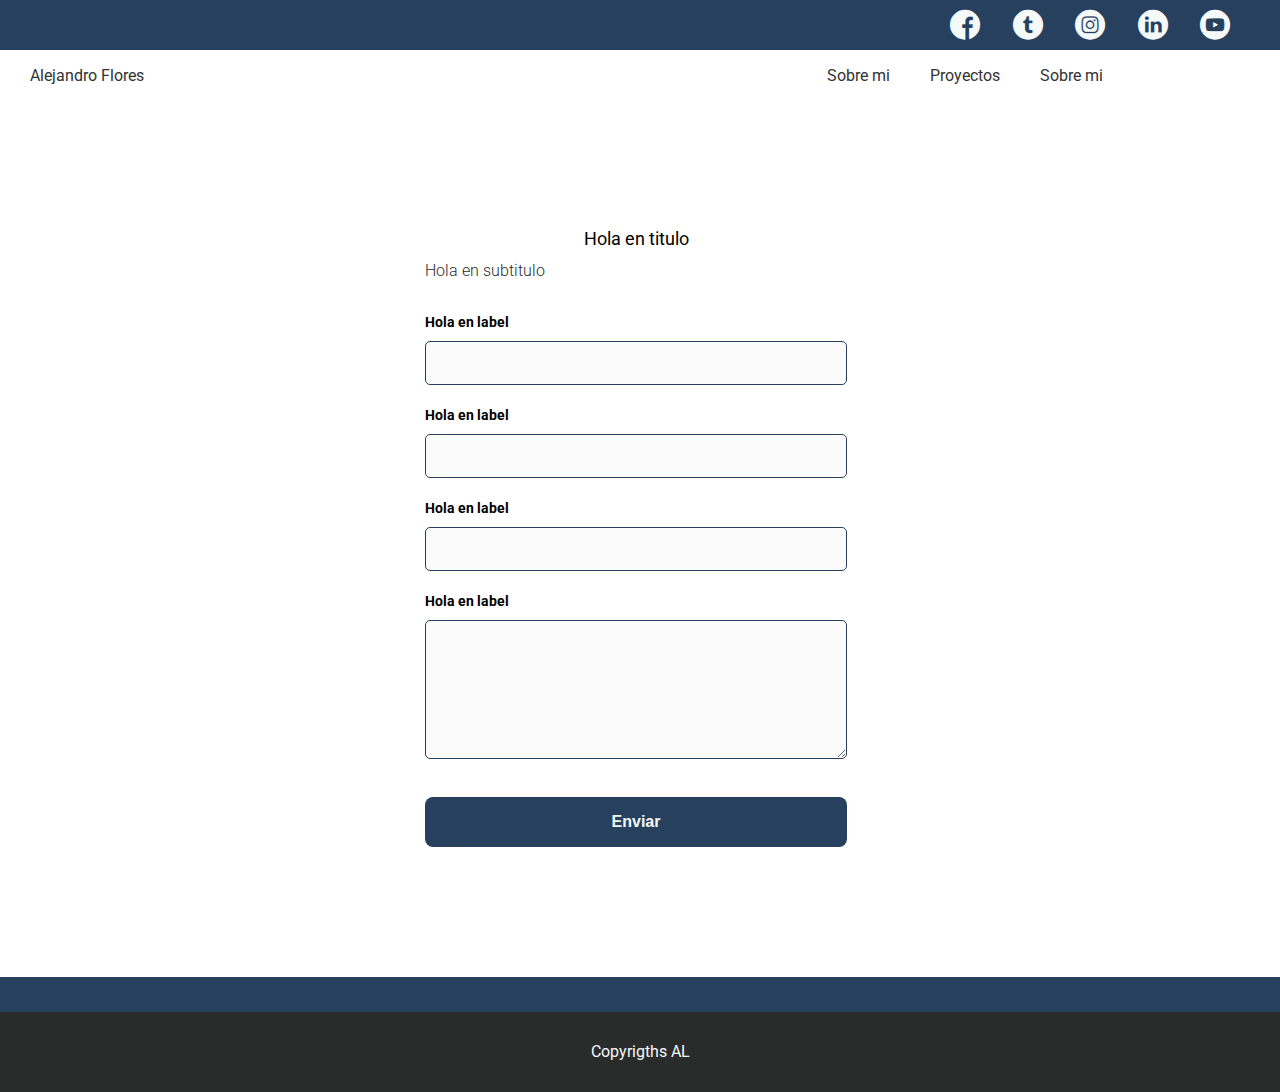
<file: Contacto/index.html>
<!DOCTYPE html>
<html lang="en">
<head>
    <meta charset="UTF-8">
    <meta http-equiv="X-UA-Compatible" content="IE=edge">
    <meta name="viewport" content="width=device-width, initial-scale=1.0">
    <title>Alejandro Flores</title>
    <link rel="stylesheet" href="css/main.css">
    <link rel="stylesheet" href="css/media-queries.css">
    <link rel="stylesheet" href="css/font/flaticon.css">
</head>
<body class="home-body">
    <header>
        <section class="header-icons-container">
            <div class="icons">
                <a href=""><span class="flaticon-001-facebook"></span></a>
                <a href=""><span class="flaticon-002-twitter"></span></a>
                <a href=""><span class="flaticon-011-instagram"></span></a>
                <a href=""><span class="flaticon-010-linkedin"></span></a>
                <a href=""><span class="flaticon-008-youtube"></span></a>
            </div>
        </section>
        <nav>
            <section class="nav-logo-container">
                <a href="/">Alejandro Flores</a>
            </section>
            <section class="profile-link">
                <ul>
                    <li><a href="perfil.html">Sobre mi</a></li>
                    <li><a href="perfil.html">Proyectos</a></li>
                    <li><a href="perfil.html">Sobre mi</a></li>
                </ul>
            </section>
        </nav>
    </header>
    <main class="contact-form">
        <sectionn class="form-container">
            <p class="title">Hola en titulo</p>
            <p class="subtitle">Hola en subtitulo</p>
            <form class="form">
                <div>
                    <label class="label">Hola en label</label>
                    <input class="input"/>
                </div>
                <div>
                    <label class="label">Hola en label</label>
                    <input class="input"/>
                </div>
                <div>
                    <label class="label">Hola en label</label>
                    <input class="input"/>
                </div>
                <div>
                    <label class="label">Hola en label</label>
                    <textarea class="input input-message"></textarea>
                </div>

                <button class="primary-button send-button">Enviar</button>
            </form>

        </sectionn>
    </main>
    <footer>
        <p>Copyrigths AL</p>
    </footer>
</body>
</html>
</file>
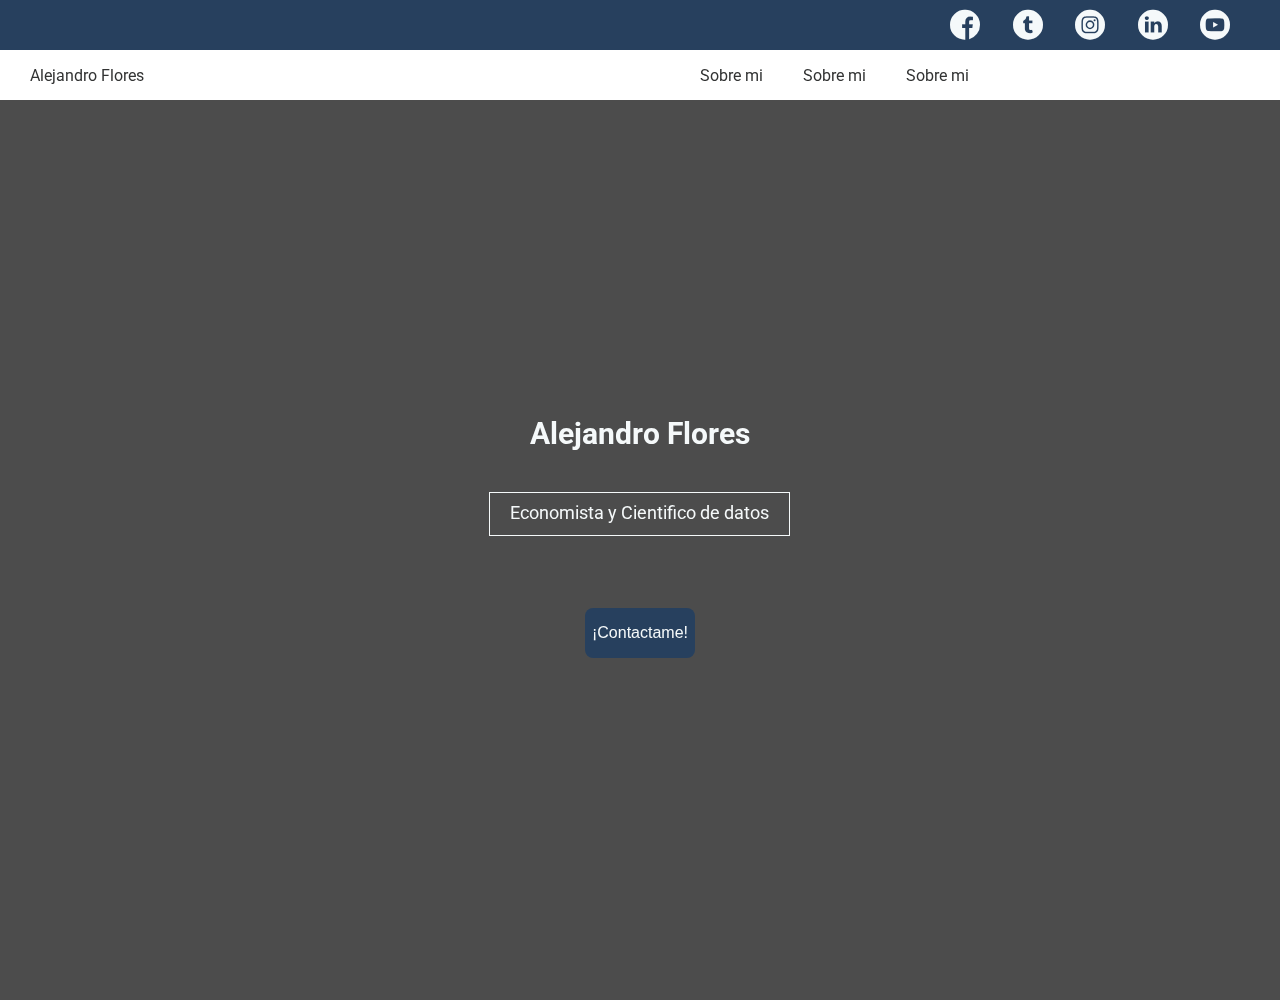
<file: docs/index.html>
<!DOCTYPE html>
<html lang="en">
<head>
    <meta charset="UTF-8">
    <meta http-equiv="X-UA-Compatible" content="IE=edge">
    <meta name="viewport" content="width=device-width, initial-scale=1.0">
    <title>Alejandro Flores</title>
    <link rel="stylesheet" href="css/main.css" >
    <link rel="stylesheet" href="css/font/flaticon.css">
</head>
<body>
    <header>
        <section class="header-icons-container">
            <div class="icons">
                <a href=""><span class="flaticon-001-facebook"></span></a>
                <a href=""><span class="flaticon-002-twitter"></span></a>
                <a href=""><span class="flaticon-011-instagram"></span></a>
                <a href=""><span class="flaticon-010-linkedin"></span></a>
                <a href=""><span class="flaticon-008-youtube"></span></a>
            </div>
        </section>
        <nav>
            <section class="nav-logo-container">
                <a href="/">Alejandro Flores</a>
            </section>
            <section class="profile-link">
                <ul>
                    <li><a href="perfil.html">Sobre mi</a></li>
                    <li><a href="perfil.html">Sobre mi</a></li>
                    <li><a href="perfil.html">Sobre mi</a></li>
                </ul>
            </section>
        </nav>
    </header>
    <main class="home-main">
        <section>
            <h1>Alejandro Flores</h1>
            <p>Economista y Cientifico de datos</p>
            <button class="home-main-button">
                <a href="blogs.html">¡Contactame!</a>
            </button>
        </section>
    </main>
</body>
</html>
</file>
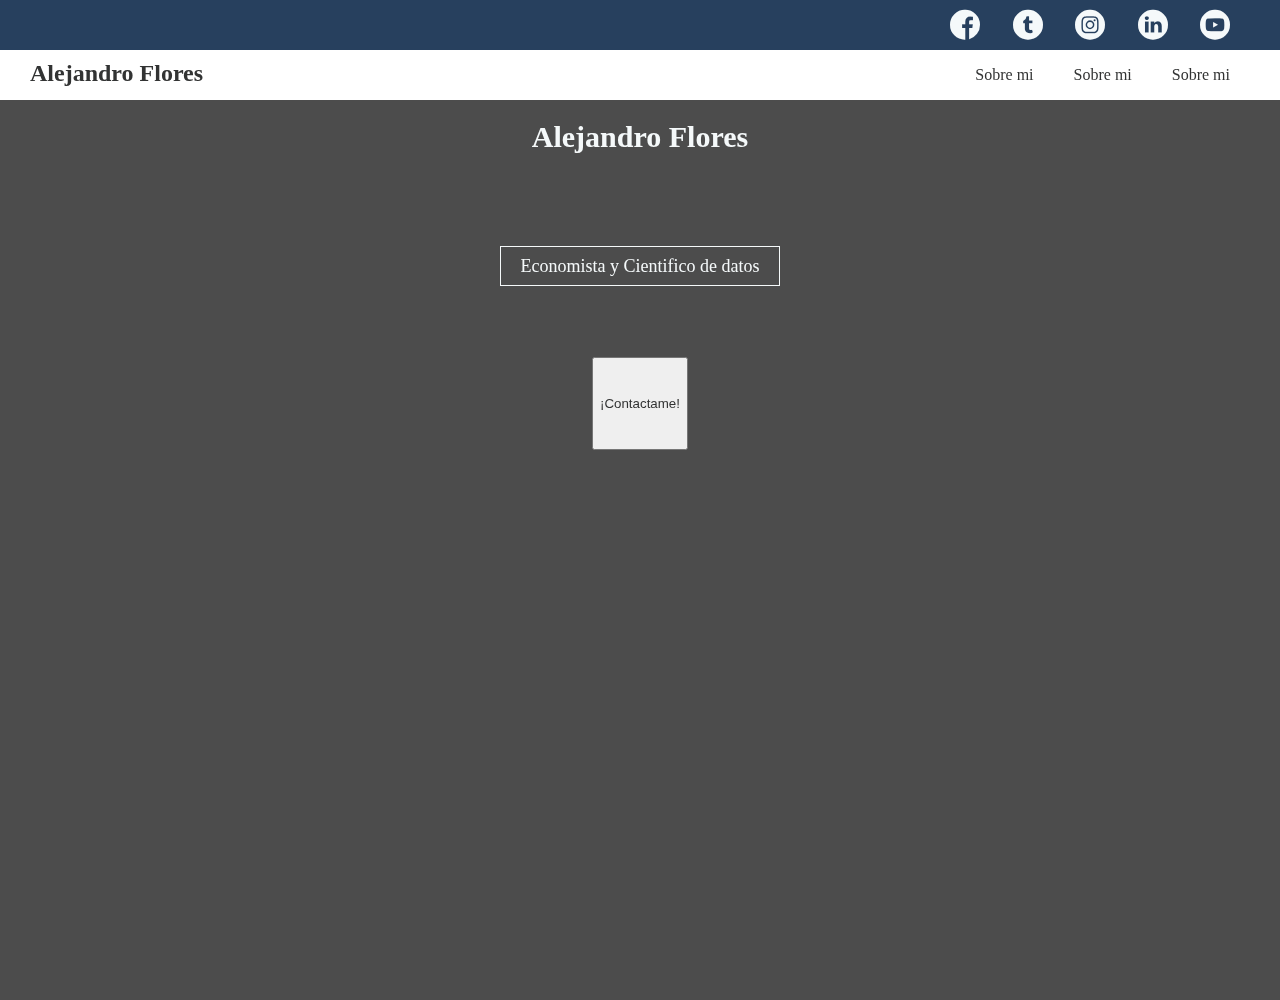
<file: maqueta/index.html>
<!DOCTYPE html>
<html lang="en">
<head>
    <meta charset="UTF-8">
    <meta http-equiv="X-UA-Compatible" content="IE=edge">
    <meta name="viewport" content="width=device-width, initial-scale=1.0">
    <title>Alejandro Flores</title>
    <link rel="stylesheet" href="css/main.css" >
    <link rel="stylesheet" href="css/font/flaticon.css">
</head>
<body>
    <header>
        <section class="header-icons-container">
            <div class="icons">
                <a href=""><span class="flaticon-001-facebook"></span></a>
                <a href=""><span class="flaticon-002-twitter"></span></a>
                <a href=""><span class="flaticon-011-instagram"></span></a>
                <a href=""><span class="flaticon-010-linkedin"></span></a>
                <a href=""><span class="flaticon-008-youtube"></span></a>
            </div>
        </section>
        <nav>
            <section class="nav-logo-container">
                <a href="/">Alejandro Flores</a>
            </section>
            <section class="profile-link">
                <ul>
                   <li><a href="perfil.html">Sobre mi</a></li> 
                   <li><a href="perfil.html">Sobre mi</a></li>
                   <li><a href="perfil.html">Sobre mi</a></li>
                </ul>
            </section>
        </nav>
    </header>
    <main class="home-main">
        <section>
            <h1>Alejandro Flores</h1>
            <p>Economista y Cientifico de datos</p>
            <button class="home-main-button">
                <a href="blogs.html">¡Contactame!</a>
            </button>
        </section>
    </main>
</body>
</html>
</file>
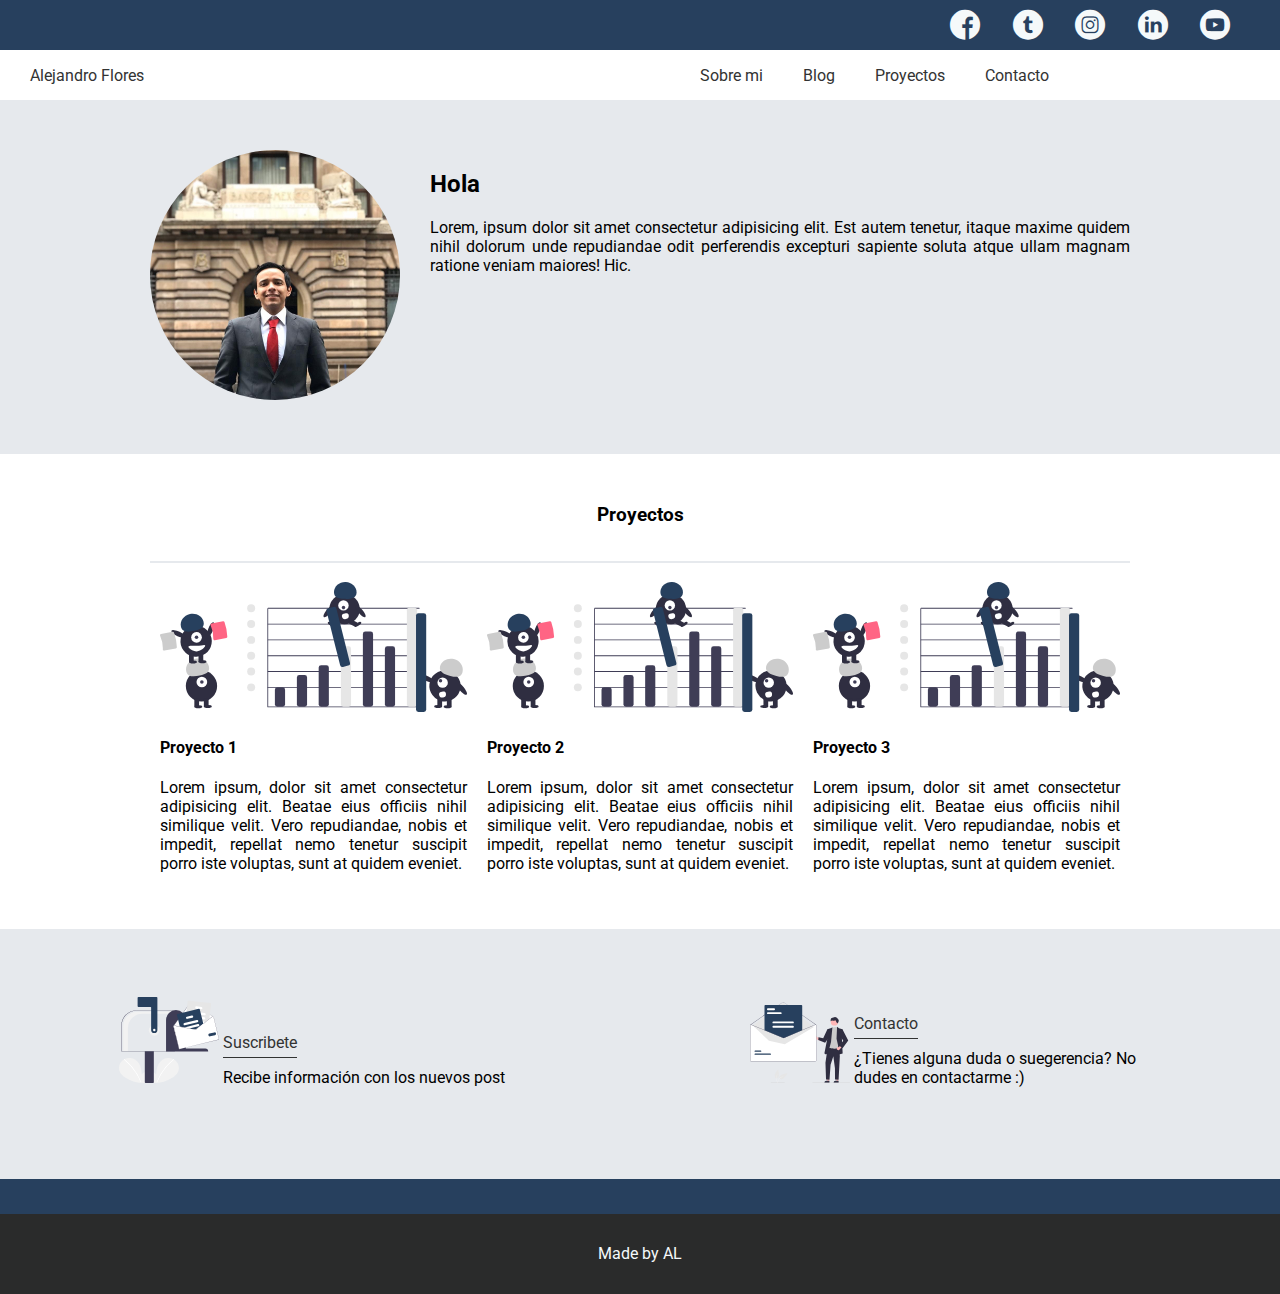
<file: Perfil/index.html>
<!DOCTYPE html>
<html lang="en">
<head>
    <meta charset="UTF-8">
    <meta http-equiv="X-UA-Compatible" content="IE=edge">
    <meta name="viewport" content="width=device-width, initial-scale=1.0">
    <title>Alejandro Flores</title>
    <link rel="stylesheet" href="css/main.css" >
    <link rel="stylesheet" href="css/font/flaticon.css">
</head>
<body class="home-body">
    <header>
        <section class="header-icons-container">
            <div class="icons">
                <a href=""><span class="flaticon-001-facebook"></span></a>
                <a href=""><span class="flaticon-002-twitter"></span></a>
                <a href=""><span class="flaticon-011-instagram"></span></a>
                <a href=""><span class="flaticon-010-linkedin"></span></a>
                <a href=""><span class="flaticon-008-youtube"></span></a>
            </div>
        </section>
        <nav>
            <section class="nav-logo-container">
                <a href="/">Alejandro Flores</a>
            </section>
            <section class="profile-link">
                <ul>
                    <li><a href="../Home/index.html">Sobre mi</a></li>
                    <li><a href="../Blogs/index.html">Blog</a></li>
                    <li><a href="perfil.html">Proyectos</a></li>
                    <li><a href="perfil.html">Contacto</a></li>
                </ul>
            </section>
        </nav>
    </header>
    <main>
        <section class="profile-main-container">
            <div class="grid-container profile-container">
                <div>
                    <img src="../assets/perfil.jpg" alt="" />
                </div>
                <div>
                    <h2>Hola</h2>
                    <p>Lorem, ipsum dolor sit amet consectetur adipisicing elit. Est autem tenetur, itaque maxime quidem nihil dolorum unde repudiandae odit perferendis excepturi sapiente soluta atque ullam magnam ratione veniam maiores! Hic.</p>
                </div>
            </div>
        </section>
        <section class="profile-main-projects">
            <div class="grid-container">
                <h3>Proyectos</h3>
                <div class="project-main-container">
                    <article class="project-container">
                        <img src="../assets/project.svg" alt="" />
                        <h4>Proyecto 1</h4>
                        <p>Lorem ipsum, dolor sit amet consectetur adipisicing elit. Beatae eius officiis nihil similique velit. Vero repudiandae, nobis et impedit, repellat nemo tenetur suscipit porro iste voluptas, sunt at quidem eveniet.</p>
                    </article>
                    <article class="project-container">
                        <img src="../assets/project.svg" alt="" />
                        <h4>Proyecto 2</h4>
                        <p>Lorem ipsum, dolor sit amet consectetur adipisicing elit. Beatae eius officiis nihil similique velit. Vero repudiandae, nobis et impedit, repellat nemo tenetur suscipit porro iste voluptas, sunt at quidem eveniet.</p>
                    </article>
                    <article class="project-container">
                        <img src="../assets/project.svg" alt="" />
                        <h4>Proyecto 3</h4>
                        <p>Lorem ipsum, dolor sit amet consectetur adipisicing elit. Beatae eius officiis nihil similique velit. Vero repudiandae, nobis et impedit, repellat nemo tenetur suscipit porro iste voluptas, sunt at quidem eveniet.</p>
                    </article>
                </div>
            </div>
        </section>
        <section class="contact-main-container">
            <div>
                <img src="../assets/subscribe.svg" />
                <div class="contact-left">
                    <a href="/">Suscribete</a>
                    <p>Recibe información con los nuevos post</p>
                </div>
            </div>
            <div>
                <img src="../assets/contact.svg" />
                <div class="contact-right">
                    <a href="/">Contacto</a>
                    <p>¿Tienes alguna duda o suegerencia? No dudes en contactarme :)</p>
                </div>
            </div>
        </section>
    </main>
    <footer>
        <p>Made by AL</p>
    </footer>
</body>
</html>
</file>
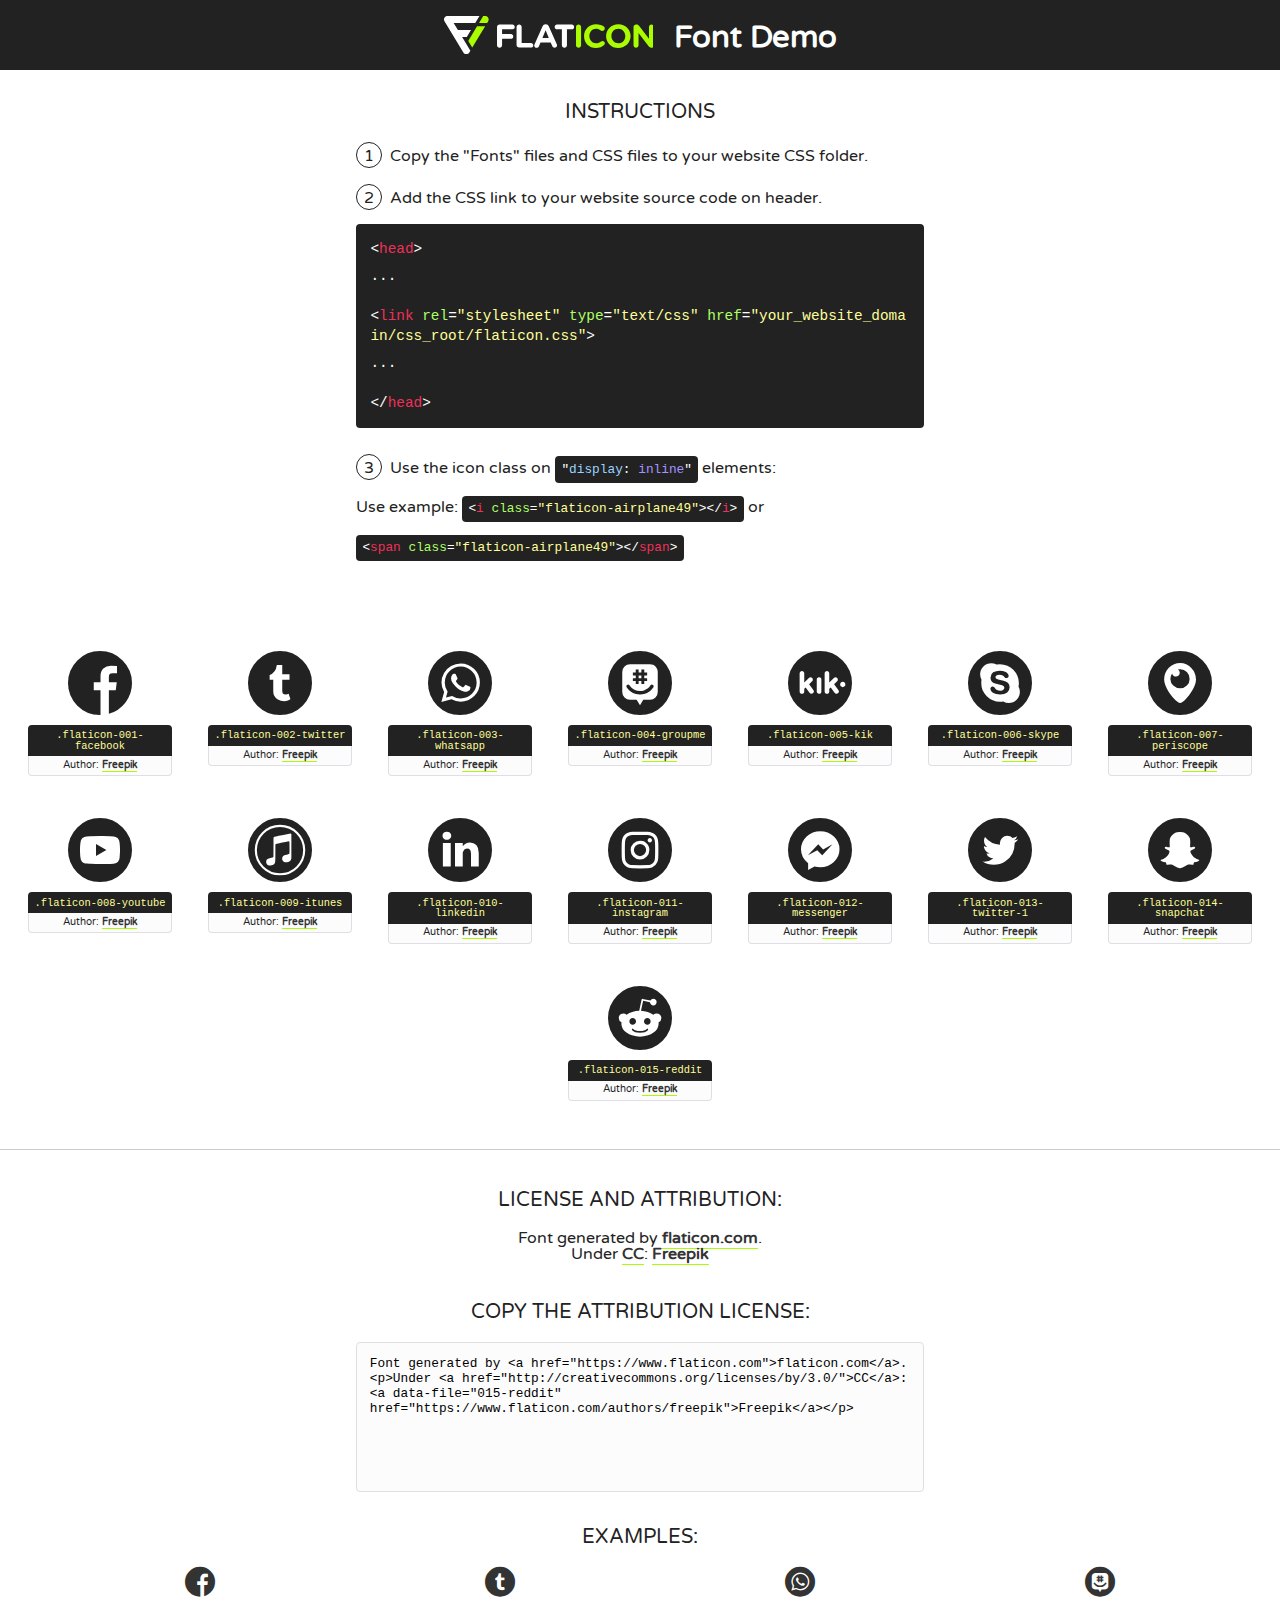
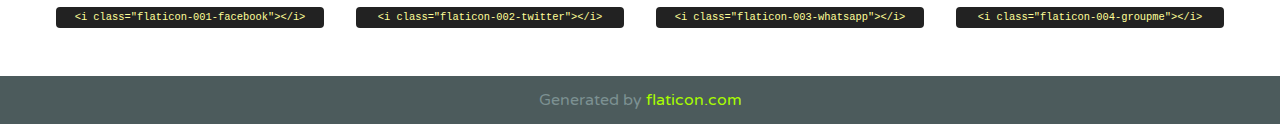
<file: Blog/css/font/flaticon.html>
<!DOCTYPE html>
<!--
  Flaticon icon font: Flaticon
  Creation date: 20/12/2018 09:27
-->
<html>
<!DOCTYPE html>
<html>

<head>
    <title>Flaticon WebFont</title>
    <link href="http://fonts.googleapis.com/css?family=Varela+Round" rel="stylesheet" type="text/css" />
    <link rel="stylesheet" type="text/css" href="flaticon.css">
    <meta charset="UTF-8">
    <style>
    html, body, div, span, applet, object, iframe,
    h1, h2, h3, h4, h5, h6, p, blockquote, pre,
    a, abbr, acronym, address, big, cite, code,
    del, dfn, em, img, ins, kbd, q, s, samp,
    small, strike, strong, sub, sup, tt, var,
    b, u, i, center,
    dl, dt, dd, ol, ul, li,
    fieldset, form, label, legend,
    table, caption, tbody, tfoot, thead, tr, th, td,
    article, aside, canvas, details, embed, 
    figure, figcaption, footer, header, hgroup, 
    menu, nav, output, ruby, section, summary,
    time, mark, audio, video {
        margin: 0;
        padding: 0;
        border: 0;
        font-size: 100%;
        font: inherit;
        vertical-align: baseline;
    }
    /* HTML5 display-role reset for older browsers */
    article, aside, details, figcaption, figure, 
    footer, header, hgroup, menu, nav, section {
        display: block;
    }
    body {
        line-height: 1;
    }
    ol, ul {
        list-style: none;
    }
    blockquote, q {
        quotes: none;
    }
    blockquote:before, blockquote:after,
    q:before, q:after {
        content: '';
        content: none;
    }
    table {
        border-collapse: collapse;
        border-spacing: 0;
    }
    body {
        font-family: 'Varela Round', Helvetica, Arial, sans-serif;
        font-size: 16px;
        color: #222;
    }
    a {
        color: #333;
        border-bottom: 1px solid #a9fd00;
        font-weight: bold;
        text-decoration: none;
    }
    * {
        -moz-box-sizing: border-box;
        -webkit-box-sizing: border-box;
        box-sizing: border-box;
        margin: 0;
        padding: 0;
    }
    [class^="flaticon-"]:before, [class*=" flaticon-"]:before, [class^="flaticon-"]:after, [class*=" flaticon-"]:after {
        font-family: Flaticon;
        font-size: 30px;
        font-style: normal;
        margin-left: 20px;
        color: #333;
    }
    .wrapper {
        max-width: 600px;
        margin: auto;
        padding: 0 1em;
    }
    .title {
        font-size: 1.25em;
        text-align: center;
        margin-bottom: 1em;
        text-transform: uppercase;
    }
    header {
        text-align: center;
        background-color: #222;
        color: #fff;
        padding: 1em;
    }
    header .logo {
        width: 210px;
        height: 38px;
        display: inline-block;
        vertical-align: middle;
        margin-right: 1em;
        border: none;
    }
    header strong {
        font-size: 1.95em;
        font-weight: bold;
        vertical-align: middle;
        margin-top: 5px;
        display: inline-block;
    }
    .demo {
        margin: 2em auto;
        line-height: 1.25em;
    }
    .demo ul li {
        margin-bottom: 1em;
    }
    .demo ul li .num {
        color: #222;
        border-radius: 20px;
        display: inline-block;
        width: 26px;
        padding: 3px;
        height: 26px;
        text-align: center;
        margin-right: 0.5em;
        border: 1px solid #222;
    }
    .demo ul li code {
        background-color: #222;
        border-radius: 4px;
        padding: 0.25em 0.5em;
        display: inline-block;
        color: #fff;
        font-family: Consolas,Monaco,Lucida Console,Liberation Mono,DejaVu Sans Mono,Bitstream Vera Sans Mono,Courier New, monospace;
        font-weight: lighter;
        margin-top: 1em;
        font-size: 0.8em;
        word-break: break-all;
    }
    .demo ul li code.big {
        padding: 1em;
        font-size: 0.9em;
    }
    .demo ul li code .red {
        color: #EF3159;
    }
    .demo ul li code .green {
        color: #ACFF65;
    }
    .demo ul li code .yellow {
        color: #FFFF99;
    }
    .demo ul li code .blue {
        color: #99D3FF;
    }
    .demo ul li code .purple {
        color: #A295FF;
    }
    .demo ul li code .dots {
        margin-top: 0.5em;
        display: block;
    }
    #glyphs {
        border-bottom: 1px solid #ccc;
        padding: 2em 0;
        text-align: center;
    }
    .glyph {
        display: inline-block;
        width: 9em;
        margin: 1em;
        text-align: center;
        vertical-align: top;
        background: #FFF;
    }
    .glyph .glyph-icon {
        padding: 10px;
        display: block;
        font-family:"Flaticon";
        font-size: 64px;
        line-height: 1;
    }
    .glyph .glyph-icon:before {
        font-size: 64px;
        color: #222;
        margin-left: 0;
    }
    .class-name {
        font-size: 0.65em;
        background-color: #222;
        color: #fff;
        border-radius: 4px 4px 0 0;
        padding: 0.5em;
        color: #FFFF99;
        font-family: Consolas,Monaco,Lucida Console,Liberation Mono,DejaVu Sans Mono,Bitstream Vera Sans Mono,Courier New, monospace;
    }
    .author-name {
        font-size: 0.6em;
        background-color: #fcfcfd;
        border: 1px solid #DEDEE4;
        border-top: 0;
        border-radius: 0 0 4px 4px;
        padding: 0.5em;
    }
    .class-name:last-child {
        font-size: 10px;
        color:#888;
    }
    .class-name:last-child a {
        font-size: 10px;
        color:#555;
    }
    .class-name:last-child a:hover {
        color:#a9fd00;
    }
    .glyph > input {
        display: block;
        width: 100px;
        margin: 5px auto;
        text-align: center;
        font-size: 12px;
        cursor: text;
    }
    .glyph > input.icon-input {
        font-family:"Flaticon";
        font-size: 16px;
        margin-bottom: 10px;
    }
    .attribution .title {
        margin-top: 2em;
    }
    .attribution textarea {
        background-color: #fcfcfd;
        padding: 1em;
        border: none;
        box-shadow: none;
        border: 1px solid #DEDEE4;
        border-radius: 4px;
        resize: none;
        width: 100%;
        height: 150px;
        font-size: 0.8em;
        font-family: Consolas,Monaco,Lucida Console,Liberation Mono,DejaVu Sans Mono,Bitstream Vera Sans Mono,Courier New, monospace;
        -webkit-appearance: none;
    }
    .iconsuse {
        margin: 2em auto;
        text-align: center;
        max-width: 1200px;
    }
    .iconsuse:after {
        content: '';
        display: table;
        clear: both;
    }
    .iconsuse .image {
        float: left;
        width: 25%;
        padding: 0 1em;
    }
    .iconsuse .image p {
        margin-bottom: 1em;
    }
    .iconsuse .image span {
        display: block;
        font-size: 0.65em;
        background-color: #222;
        color: #fff;
        border-radius: 4px;
        padding: 0.5em;
        color: #FFFF99;
        margin-top: 1em;
        font-family: Consolas,Monaco,Lucida Console,Liberation Mono,DejaVu Sans Mono,Bitstream Vera Sans Mono,Courier New, monospace;
    }
    #footer {
        text-align: center;
        background-color: #4C5B5C;
        color: #7c9192;
        padding: 1em;
    }
    #footer a {
        border: none;
        color: #a9fd00;
        font-weight: normal;
    }
    @media (max-width: 960px) {
        .iconsuse .image {
            width: 50%;
        }
    }
    @media (max-width: 560px) {
        .iconsuse .image {
            width: 100%;
        }
    }
    </style>
</head>

<body class="characters-off">

    <header>
        <a href="https://www.flaticon.com" target="_blank" class="logo">
            <svg version="1.1" xmlns="http://www.w3.org/2000/svg" xmlns:xlink="http://www.w3.org/1999/xlink" xmlns:a="http://ns.adobe.com/AdobeSVGViewerExtensions/3.0/" viewBox="0 0 560.875 102.036" enable-background="new 0 0 560.875 102.036" xml:space="preserve">
                <defs>
                </defs>
                <g>
                    <g class="letters">
                        <path fill="#ffffff" d="M141.596,29.675c0-3.777,2.985-6.767,6.764-6.767h34.438c3.426,0,6.15,2.728,6.15,6.15
                        c0,3.43-2.724,6.149-6.15,6.149h-27.674v13.091h23.719c3.429,0,6.151,2.724,6.151,6.15c0,3.43-2.723,6.149-6.151,6.149h-23.719
                        v17.574c0,3.773-2.986,6.761-6.764,6.761c-3.779,0-6.764-2.989-6.764-6.761V29.675z"></path>
                        <path fill="#ffffff" d="M193.844,29.149c0-3.781,2.985-6.767,6.764-6.767c3.776,0,6.763,2.985,6.763,6.767v42.957h25.039
                        c3.426,0,6.149,2.726,6.149,6.153c0,3.425-2.723,6.15-6.149,6.15h-31.802c-3.779,0-6.764-2.986-6.764-6.768V29.149z"></path>
                        <path fill="#ffffff" d="M241.891,75.71l21.438-48.407c1.492-3.341,4.215-5.357,7.906-5.357h0.792
                        c3.686,0,6.323,2.017,7.815,5.357l21.439,48.407c0.436,0.967,0.701,1.845,0.701,2.723c0,3.602-2.809,6.501-6.414,6.501
                        c-3.161,0-5.269-1.845-6.499-4.655l-4.132-9.661h-27.059l-4.301,10.102c-1.144,2.631-3.426,4.214-6.237,4.214
                        c-3.517,0-6.24-2.81-6.24-6.325C241.1,77.64,241.451,76.677,241.891,75.71z M279.932,58.666l-8.521-20.297l-8.526,20.297H279.932
                        z"></path>
                        <path fill="#ffffff" d="M314.864,35.387H301.86c-3.429,0-6.239-2.813-6.239-6.238c0-3.429,2.811-6.24,6.239-6.24h39.533
                        c3.426,0,6.237,2.811,6.237,6.24c0,3.425-2.811,6.238-6.237,6.238h-13.001v42.785c0,3.773-2.99,6.761-6.764,6.761
                        c-3.779,0-6.764-2.989-6.764-6.761V35.387z"></path>
                        <path fill="#A9FD00" d="M352.615,29.149c0-3.781,2.985-6.767,6.767-6.767c3.774,0,6.761,2.985,6.761,6.767v49.024
                        c0,3.773-2.987,6.761-6.761,6.761c-3.781,0-6.767-2.989-6.767-6.761V29.149z"></path>
                        <path fill="#A9FD00" d="M374.132,53.836v-0.179c0-17.481,13.178-31.801,32.065-31.801c9.22,0,15.459,2.458,20.557,6.238
                        c1.402,1.054,2.637,2.985,2.637,5.357c0,3.692-2.985,6.59-6.681,6.59c-1.845,0-3.071-0.702-4.044-1.319
                        c-3.776-2.813-7.729-4.393-12.562-4.393c-10.364,0-17.831,8.611-17.831,19.154v0.173c0,10.542,7.291,19.329,17.831,19.329
                        c5.715,0,9.492-1.756,13.359-4.834c1.049-0.874,2.458-1.491,4.039-1.491c3.429,0,6.325,2.813,6.325,6.236
                        c0,2.106-1.056,3.78-2.282,4.834c-5.539,4.834-12.036,7.733-21.878,7.733C387.572,85.464,374.132,71.493,374.132,53.836z"></path>
                        <path fill="#A9FD00" d="M433.009,53.836v-0.179c0-17.481,13.79-31.801,32.766-31.801c18.981,0,32.592,14.143,32.592,31.628v0.173
                        c0,17.483-13.785,31.807-32.769,31.807C446.625,85.464,433.009,71.32,433.009,53.836z M484.224,53.836v-0.179
                        c0-10.539-7.725-19.326-18.626-19.326c-10.893,0-18.449,8.611-18.449,19.154v0.173c0,10.542,7.73,19.329,18.626,19.329
                        C476.676,72.986,484.224,64.378,484.224,53.836z"></path>
                        <path fill="#A9FD00" d="M506.233,29.321c0-3.774,2.99-6.763,6.767-6.763h1.401c3.252,0,5.183,1.583,7.029,3.953l26.093,34.265
                        V29.059c0-3.692,2.99-6.677,6.681-6.677c3.683,0,6.671,2.985,6.671,6.677v48.934c0,3.78-2.987,6.765-6.764,6.765h-0.436
                        c-3.257,0-5.188-1.581-7.034-3.953l-27.056-35.492v32.944c0,3.687-2.985,6.676-6.678,6.676c-3.683,0-6.673-2.989-6.673-6.676
                        V29.321z"></path>
                    </g>
                    <g class="insignia">
                        <path fill="#ffffff" d="M48.372,56.137h12.517l11.156-18.537H37.186L25.688,18.539h57.825L94.668,0H9.271
                        C5.925,0,2.842,1.801,1.198,4.716c-1.644,2.907-1.593,6.482,0.134,9.343l50.38,83.501c1.678,2.781,4.689,4.476,7.938,4.476
                        c3.246,0,6.257-1.695,7.935-4.476l2.898-4.804L48.372,56.137z"></path>
                        <g class="i">
                            <path fill="#A9FD00" d="M93.575,18.539h0.031v0.004l21.652,0.004l2.705-4.488c1.727-2.861,1.778-6.436,0.133-9.343
                            C116.454,1.801,113.371,0,110.026,0h-5.294L93.575,18.539z"></path>
                            <polygon fill="#A9FD00" points="88.291,27.356 64.725,66.486 75.519,84.404 109.942,27.356"></polygon>
                        </g>
                    </g>
                </g>
            </svg>
        </a>
        <strong>Font Demo</strong>
    </header>


    <section class="demo wrapper">

        <p class="title">Instructions</p>

        <ul>
            <li>
                <span class="num">1</span>Copy the "Fonts" files and CSS files to your website CSS folder.
            </li>
            <li>
                <span class="num">2</span>Add the CSS link to your website source code on header.
                <code class="big">
                    &lt;<span class="red">head</span>&gt;
                    <br/><span class="dots">...</span>
                    <br/>&lt;<span class="red">link</span> <span class="green">rel</span>=<span class="yellow">"stylesheet"</span> <span class="green">type</span>=<span class="yellow">"text/css"</span> <span class="green">href</span>=<span class="yellow">"your_website_domain/css_root/flaticon.css"</span>&gt;
                    <br/><span class="dots">...</span>
                    <br/>&lt;/<span class="red">head</span>&gt;
                </code>
            </li>

            <li>
                <p>
                    <span class="num">3</span>Use the icon class on <code>"<span class="blue">display</span>:<span class="purple"> inline</span>"</code> elements:
                    <br />
                    Use example: <code>&lt;<span class="red">i</span> <span class="green">class</span>=<span class="yellow">&quot;flaticon-airplane49&quot;</span>&gt;&lt;/<span class="red">i</span>&gt;</code> or <code>&lt;<span class="red">span</span> <span class="green">class</span>=<span class="yellow">&quot;flaticon-airplane49&quot;</span>&gt;&lt;/<span class="red">span</span>&gt;</code>
            </li>
        </ul>

    </section>




   <section id="glyphs">          
    
      
        <div class="glyph"><div class="glyph-icon flaticon-001-facebook"></div>
            <div class="class-name">.flaticon-001-facebook</div>
            <div class="author-name">Author: <a data-file="001-facebook" href="https://www.flaticon.com/authors/freepik">Freepik</a> </div> 
        </div>        
        
        <div class="glyph"><div class="glyph-icon flaticon-002-twitter"></div>
            <div class="class-name">.flaticon-002-twitter</div>
            <div class="author-name">Author: <a data-file="002-twitter" href="https://www.flaticon.com/authors/freepik">Freepik</a> </div> 
        </div>        
        
        <div class="glyph"><div class="glyph-icon flaticon-003-whatsapp"></div>
            <div class="class-name">.flaticon-003-whatsapp</div>
            <div class="author-name">Author: <a data-file="003-whatsapp" href="https://www.flaticon.com/authors/freepik">Freepik</a> </div> 
        </div>        
        
        <div class="glyph"><div class="glyph-icon flaticon-004-groupme"></div>
            <div class="class-name">.flaticon-004-groupme</div>
            <div class="author-name">Author: <a data-file="004-groupme" href="https://www.flaticon.com/authors/freepik">Freepik</a> </div> 
        </div>        
        
        <div class="glyph"><div class="glyph-icon flaticon-005-kik"></div>
            <div class="class-name">.flaticon-005-kik</div>
            <div class="author-name">Author: <a data-file="005-kik" href="https://www.flaticon.com/authors/freepik">Freepik</a> </div> 
        </div>        
        
        <div class="glyph"><div class="glyph-icon flaticon-006-skype"></div>
            <div class="class-name">.flaticon-006-skype</div>
            <div class="author-name">Author: <a data-file="006-skype" href="https://www.flaticon.com/authors/freepik">Freepik</a> </div> 
        </div>        
        
        <div class="glyph"><div class="glyph-icon flaticon-007-periscope"></div>
            <div class="class-name">.flaticon-007-periscope</div>
            <div class="author-name">Author: <a data-file="007-periscope" href="https://www.flaticon.com/authors/freepik">Freepik</a> </div> 
        </div>        
        
        <div class="glyph"><div class="glyph-icon flaticon-008-youtube"></div>
            <div class="class-name">.flaticon-008-youtube</div>
            <div class="author-name">Author: <a data-file="008-youtube" href="https://www.flaticon.com/authors/freepik">Freepik</a> </div> 
        </div>        
        
        <div class="glyph"><div class="glyph-icon flaticon-009-itunes"></div>
            <div class="class-name">.flaticon-009-itunes</div>
            <div class="author-name">Author: <a data-file="009-itunes" href="https://www.flaticon.com/authors/freepik">Freepik</a> </div> 
        </div>        
        
        <div class="glyph"><div class="glyph-icon flaticon-010-linkedin"></div>
            <div class="class-name">.flaticon-010-linkedin</div>
            <div class="author-name">Author: <a data-file="010-linkedin" href="https://www.flaticon.com/authors/freepik">Freepik</a> </div> 
        </div>        
        
        <div class="glyph"><div class="glyph-icon flaticon-011-instagram"></div>
            <div class="class-name">.flaticon-011-instagram</div>
            <div class="author-name">Author: <a data-file="011-instagram" href="https://www.flaticon.com/authors/freepik">Freepik</a> </div> 
        </div>        
        
        <div class="glyph"><div class="glyph-icon flaticon-012-messenger"></div>
            <div class="class-name">.flaticon-012-messenger</div>
            <div class="author-name">Author: <a data-file="012-messenger" href="https://www.flaticon.com/authors/freepik">Freepik</a> </div> 
        </div>        
        
        <div class="glyph"><div class="glyph-icon flaticon-013-twitter-1"></div>
            <div class="class-name">.flaticon-013-twitter-1</div>
            <div class="author-name">Author: <a data-file="013-twitter-1" href="https://www.flaticon.com/authors/freepik">Freepik</a> </div> 
        </div>        
        
        <div class="glyph"><div class="glyph-icon flaticon-014-snapchat"></div>
            <div class="class-name">.flaticon-014-snapchat</div>
            <div class="author-name">Author: <a data-file="014-snapchat" href="https://www.flaticon.com/authors/freepik">Freepik</a> </div> 
        </div>        
        
        <div class="glyph"><div class="glyph-icon flaticon-015-reddit"></div>
            <div class="class-name">.flaticon-015-reddit</div>
            <div class="author-name">Author: <a data-file="015-reddit" href="https://www.flaticon.com/authors/freepik">Freepik</a> </div> 
        </div>        
        

    </section>



    <section class="attribution wrapper"   style="text-align:center;">

      <div class="title">License and attribution:</div><div class="attrDiv">Font generated by <a href="https://www.flaticon.com">flaticon.com</a>. <div><p>Under <a href="http://creativecommons.org/licenses/by/3.0/">CC</a>: <a data-file="015-reddit" href="https://www.flaticon.com/authors/freepik">Freepik</a></p>  </div>
      </div>
      <div class="title">Copy the Attribution License:</div>

    <textarea onclick="this.focus();this.select();">Font generated by &lt;a href=&quot;https://www.flaticon.com&quot;&gt;flaticon.com&lt;/a&gt;. <p>Under <a href="http://creativecommons.org/licenses/by/3.0/">CC</a>: <a data-file="015-reddit" href="https://www.flaticon.com/authors/freepik">Freepik</a></p>  
     </textarea>

    </section>

    <section class="iconsuse">

          <div class="title">Examples:</div>            
             
            <div class="image">
                <p>
                    <i class="glyph-icon flaticon-001-facebook"></i> 
                    <span>&lt;i class=&quot;flaticon-001-facebook&quot;&gt;&lt;/i&gt;</span>
                </p>
            </div>
            
            <div class="image">
                <p>
                    <i class="glyph-icon flaticon-002-twitter"></i> 
                    <span>&lt;i class=&quot;flaticon-002-twitter&quot;&gt;&lt;/i&gt;</span>
                </p>
            </div>
            
            <div class="image">
                <p>
                    <i class="glyph-icon flaticon-003-whatsapp"></i> 
                    <span>&lt;i class=&quot;flaticon-003-whatsapp&quot;&gt;&lt;/i&gt;</span>
                </p>
            </div>
            
            <div class="image">
                <p>
                    <i class="glyph-icon flaticon-004-groupme"></i> 
                    <span>&lt;i class=&quot;flaticon-004-groupme&quot;&gt;&lt;/i&gt;</span>
                </p>
            </div>
                       
        </div>
                            
    </section>

<div id="footer">
    <div>Generated by <a href="https://www.flaticon.com">flaticon.com</a>
    </div>
</div>



</body>
</html>
</file>
<file: Contacto/css/main.css>
@import url('https://fonts.googleapis.com/css2?family=Roboto:ital,wght@0,100;0,300;0,400;0,500;0,700;0,900;1,100;1,300;1,400;1,500;1,700;1,900&display=swap');

:root {
    --secondary: #27405E;
    --terciary: #216e39;
    --primary-letters: #F5F9FA;
    --secondary-letters: #12ADA0;
    --black: #323333;
    --black2: #2a2b2b;
    --gray: #e6e9ed;
    --sm: 14px;
    --md: 16px;
    --lg: 18px;
}

body{
    margin: 0;
    padding: 0;
    font-family: "Roboto", sans-serif;
}

.home-body {
    top: 0;
    bottom: 0;
    left: 0;
    right: 0;
}

a {
    text-decoration: none;
    display: inline;
    color: var(--black);
}

header {
    width: 100%;
    height: 100px;
    display: grid;
    grid-template-rows: 1fr 1fr;
}

header .header-icons-container {
    width: 100%;
    height: 50px;
    display: grid;
    background-color: var(--secondary);
}

header .header-icons-container .icons {
    width: 300px;
    height: auto;
    display: flex;
    justify-items: flex-end;
    align-items: center;
    justify-content: space-between;
    justify-self: end;
    margin-right: 50px;
}

header .icons span {
    color: var(--primary-letters);
}

nav {
    display: grid;
    grid-template-columns: 1fr 1fr;
    height: 50px;
    background-color: transparent;
}

nav .nav-logo-container {
    display: flex;
    align-items: center;
    margin-left: 30px;
}

nav .nav-logo-container a {
    width: 220px;
}

nav .profile-link {
    margin-right: 30px;
    display: flex;
    justify-content: center;
    align-items: center;
}

nav .profile-link ul {
    display: flex;
    list-style: none;
}

nav .profile-link li {
    display: inline-block;
    padding: 0px 20px;
    transition: all 0.3s ease 0s;
}

nav .profile-link a:hover{
    border-bottom: 2px solid var(--secondary);
    transition: all 0.1s ease 0s;
}

.contact-form {
    width: 460px; 
    height: auto;
    margin: 80px auto;
    border-radius: 10px;  
    padding-top: 30px;
    padding-bottom: 20px;  
    padding-left: 30px; 
}

.form-container {
    display: grid;
    grid-template-rows: auto 1fr auto;
    width: 408px;
}

.title {
    font-size: var(--lg);
    margin-bottom: 12px;
    text-align: center;
}

.subtitle {
    color: var(--black2);
    font-size: var(--md);
    font-weight: 300;
    margin-top: 0;
    margin-bottom: 32px;
    text-align: justify;
}

.form {
    display: flex;
    flex-direction: column;
}

.label {
    font-size: var(--sm);
    font-weight: bold;
    margin-bottom: 4px;
}

.input {
    background-color: #fbfbfb;
	width: 408px; 
	height: 40px; 
	border-radius: 5px;  
	border: 1px solid var(--secondary);
	margin-top: 10px;  
	padding-left: 10px;
    margin-bottom: 20px;
}

.input:focus{
	outline:0;
	border: 1px solid var(--secondary-letters);
}

.input-message{
    height: 120px;
    padding-top: 15px; 
}

.primary-button {
    background-color: var(--secondary);
    border-radius: 8px;
    border: none;
    color: var(--primary-letters);
    width: 100%;
    cursor: pointer;
    font-size: var(--md);
    font-weight: bold;
    height: 50px;
}

.send-button {
    margin-top: 14px;
    margin-bottom: 30px;
}


footer {
    width: 100%;
    height: 80px;
    background-color: var(--black2);
    border-top: 35px solid var(--secondary);
    text-align: center;
}

footer p {
    color: var(--primary-letters);
    margin-top: 30px;
}
</file>
<file: Contacto/css/media-queries.css>
@media (max-width: 900px) {
    .blogs-main-new {
        grid-template-columns: 1fr;
        grid-template-rows: 3fr
    }
    .blogs-news-img-container {
        grid-row: 2;
    }
    .blogs-news-info-container {
        grid-column: 1;
        grid-row: 3;
    }
    .blogs-posts-container .post-container {
        max-width: 45%;
    }
    .proyects-main-container {
        grid-template-columns: 1fr 1fr;
        grid-template-rows: 2fr;
    }
    .profile-main-container .profile-container {
        display: block;
    }
}

@media (max-width: 600px) {
    .blogs-posts-container .post-container {
        max-width: 95%;
    }
}
</file>
<file: Contacto/css/font/flaticon.css>
/*
  	Flaticon icon font: Flaticon
  	Creation date: 20/12/2018 09:27
  	*/

@font-face {
  font-family: "Flaticon";
  src: url("./Flaticon.eot");
  src: url("./Flaticon.eot?#iefix") format("embedded-opentype"),
       url("./Flaticon.woff") format("woff"),
       url("./Flaticon.ttf") format("truetype"),
       url("./Flaticon.svg#Flaticon") format("svg");
  font-weight: normal;
  font-style: normal;
}

@media screen and (-webkit-min-device-pixel-ratio:0) {
  @font-face {
    font-family: "Flaticon";
    src: url("./Flaticon.svg#Flaticon") format("svg");
  }
}

[class^="flaticon-"]:before, [class*=" flaticon-"]:before,
[class^="flaticon-"]:after, [class*=" flaticon-"]:after {   
  font-family: Flaticon;
        font-size: 30px;
font-style: normal;
margin-left: 20px;
}

.flaticon-001-facebook:before { content: "\f100"; }
.flaticon-002-twitter:before { content: "\f101"; }
.flaticon-003-whatsapp:before { content: "\f102"; }
.flaticon-004-groupme:before { content: "\f103"; }
.flaticon-005-kik:before { content: "\f104"; }
.flaticon-006-skype:before { content: "\f105"; }
.flaticon-007-periscope:before { content: "\f106"; }
.flaticon-008-youtube:before { content: "\f107"; }
.flaticon-009-itunes:before { content: "\f108"; }
.flaticon-010-linkedin:before { content: "\f109"; }
.flaticon-011-instagram:before { content: "\f10a"; }
.flaticon-012-messenger:before { content: "\f10b"; }
.flaticon-013-twitter-1:before { content: "\f10c"; }
.flaticon-014-snapchat:before { content: "\f10d"; }
.flaticon-015-reddit:before { content: "\f10e"; }
</file>
<file: docs/css/main.css>
@import url('https://fonts.googleapis.com/css2?family=Roboto:ital,wght@0,100;0,300;0,400;0,500;0,700;0,900;1,100;1,300;1,400;1,500;1,700;1,900&display=swap');

:root {
    --secondary: #27405E;
    --terciary: #216e39;
    --primary-letters: #F5F9FA;
    --secondary-letters: #12ADA0;
    --black: #323333;
    --black2: #2a2b2b;
    --sm: 14px;
    --md: 16px;
    --lg: 18px;
}

body{
    margin: 0;
    padding: 0;
    position: fixed;
    top: 0;
    bottom: 0;
    left: 0;
    right: 0;
    font-family: "Roboto", sans-serif;
}

a {
    text-decoration: none;
    display: inline;
    color: var(--black);
}

header {
    width: 100%;
    height: 100px;
    display: grid;
    grid-template-rows: 1fr 1fr;
}

header .header-icons-container {
    width: 100%;
    height: 50px;
    display: grid;
    background-color: var(--secondary);
}

header .header-icons-container .icons {
    width: 300px;
    height: auto;
    display: flex;
    justify-items: flex-end;
    align-items: center;
    justify-content: space-between;
    justify-self: end;
    margin-right: 50px;
}

header .icons span {
    color: var(--primary-letters);
}

nav {
    display: grid;
    grid-template-columns: 1fr 1fr;
    height: 50px;
    background-color: transparent;
}

nav .nav-logo-container {
    display: flex;
    align-items: center;
    margin-left: 30px;
}

nav .nav-logo-container a {
    width: 220px;
}

nav .profile-link {
    margin-right: 30px;
}

nav .profile-link ul {
    display: flex;
    list-style: none;
}

nav .profile-link li {
    display: inline-block;
    padding: 0px 20px;
    transition: all 0.3s ease 0s;
}

nav .profile-link a:hover{
    border-bottom: 2px solid var(--secondary);
    transition: all 0.1s ease 0s;
}

.home-main {
    display: grid;
    grid-template-columns: 1fr 4fr 1fr;
    height: 100%;
    align-items: center;
    background-image:linear-gradient(rgba(0, 0, 0, 0.7), rgba(0, 0, 0, 0.7)), url("https://images.unsplash.com/photo-1515879218367-8466d910aaa4?ixlib=rb-1.2.1&ixid=MnwxMjA3fDB8MHxwaG90by1wYWdlfHx8fGVufDB8fHx8&auto=format&fit=crop&w=1169&q=80");
    background-position: center;
    background-repeat: no-repeat;
    background-size: cover;
    color: var(--primary-letters);
}

.home-main section {
    display: grid;
    grid-column: 2;
    grid-template-rows: 1fr 1fr 1fr;
    justify-items: center;
    height: 350px;
}

.home-main h1 {
    display: flex;
    align-items: center;
    font-size: 30px;
    transition: all 0.3s ease-in-out;
}

.home-main p {
    margin: 0;
    padding: 9px 20px;
    height: 24px;
    border: 1px solid;
    font-size: 18px;
    text-align: center;
    transition: all 0.3s ease-in-out;
}

.home-main-button {
    width: 110px;
    height: 50px;
    background-color: var(--secondary);
    border-radius: 8px;
    border: none;
    cursor: pointer;
}

.home-main-button a {
    color: var(--primary-letters);
    font-size: var(--md);
}
</file>
<file: docs/css/font/flaticon.css>
/*
  	Flaticon icon font: Flaticon
  	Creation date: 20/12/2018 09:27
  	*/

@font-face {
  font-family: "Flaticon";
  src: url("./Flaticon.eot");
  src: url("./Flaticon.eot?#iefix") format("embedded-opentype"),
       url("./Flaticon.woff") format("woff"),
       url("./Flaticon.ttf") format("truetype"),
       url("./Flaticon.svg#Flaticon") format("svg");
  font-weight: normal;
  font-style: normal;
}

@media screen and (-webkit-min-device-pixel-ratio:0) {
  @font-face {
    font-family: "Flaticon";
    src: url("./Flaticon.svg#Flaticon") format("svg");
  }
}

[class^="flaticon-"]:before, [class*=" flaticon-"]:before,
[class^="flaticon-"]:after, [class*=" flaticon-"]:after {   
  font-family: Flaticon;
        font-size: 30px;
font-style: normal;
margin-left: 20px;
}

.flaticon-001-facebook:before { content: "\f100"; }
.flaticon-002-twitter:before { content: "\f101"; }
.flaticon-003-whatsapp:before { content: "\f102"; }
.flaticon-004-groupme:before { content: "\f103"; }
.flaticon-005-kik:before { content: "\f104"; }
.flaticon-006-skype:before { content: "\f105"; }
.flaticon-007-periscope:before { content: "\f106"; }
.flaticon-008-youtube:before { content: "\f107"; }
.flaticon-009-itunes:before { content: "\f108"; }
.flaticon-010-linkedin:before { content: "\f109"; }
.flaticon-011-instagram:before { content: "\f10a"; }
.flaticon-012-messenger:before { content: "\f10b"; }
.flaticon-013-twitter-1:before { content: "\f10c"; }
.flaticon-014-snapchat:before { content: "\f10d"; }
.flaticon-015-reddit:before { content: "\f10e"; }
</file>
<file: maqueta/css/main.css>
:root {
    --secondary: #27405E;
    --terciary: #216e39;
    --primary-letters: #F5F9FA;
    --secondary-letters: #12ADA0;
    --black: #323333;
    --black2: #2a2b2b;
}

body{
    margin: 0;
    padding: 0;
    position: fixed;
    top: 0;
    bottom: 0;
    left: 0;
    right: 0;
}

a {
    text-decoration: none;
    display: inline;
    color: var(--black);
}

header {
    width: 100%;
    height: 100px;
    display: grid;
    grid-template-rows: 1fr 1fr;
}

header .header-icons-container {
    width: 100%;
    height: 50px;
    display: grid;
    background-color: var(--secondary);
}

header .header-icons-container .icons {
    width: 300px;
    height: auto;
    display: flex;
    justify-items: flex-end;
    align-items: center;
    justify-content: space-between;
    justify-self: end;
    margin-right: 50px;
}

header .icons span {
    color: var(--primary-letters);
}

nav {
    display: grid;
    grid-template-columns: 1fr 1fr;
    height: 90px;
}

nav .nav-logo-container {
    margin-left: 30px;
    margin-top: 10px;
}

nav .nav-logo-container a {
    width: 220px;
    font-size: 1.5rem;
    font-weight: bold;
}

nav .profile-link {
    display: flex;
    justify-content: flex-end;
    margin-right: 30px;
}

nav .profile-link ul {
    display: flex;
    list-style: none;
}

nav .profile-link li {
    display: inline-block;
    padding: 0px 20px;
    transition: all 0.3s ease 0s;
}

nav .profile-link a:hover{
    border-bottom: 2px solid var(--secondary);
    transition: all 0.1s ease 0s;
}

.home-main {
    display: grid;
    grid-template-columns: 1fr 4fr 1fr;
    height: 100%;
    background-image:linear-gradient(rgba(0, 0, 0, 0.7), rgba(0, 0, 0, 0.7)), url("https://images.unsplash.com/photo-1515879218367-8466d910aaa4?ixlib=rb-1.2.1&ixid=MnwxMjA3fDB8MHxwaG90by1wYWdlfHx8fGVufDB8fHx8&auto=format&fit=crop&w=1169&q=80");
    background-position: center;
    background-repeat: no-repeat;
    background-size: cover;
}

.home-main section {
    display: grid;
    grid-column: 2;
    justify-items: center;
    height: 350px;
    color: var(--primary-letters);
}

.home-main h1 {
    padding: 0;
    font-size: 30px;
    transition: all 0.3s ease-in-out;
}

.home-main p {
    margin: 0px;
    padding: 9px 20px;
    height: 20px;
    border: 1px solid;
    font-size: 18px;
    text-align: center;
    transition: all 0.3s ease-in-out;
}
</file>
<file: maqueta/css/font/flaticon.css>
/*
  	Flaticon icon font: Flaticon
  	Creation date: 20/12/2018 09:27
  	*/

@font-face {
  font-family: "Flaticon";
  src: url("./Flaticon.eot");
  src: url("./Flaticon.eot?#iefix") format("embedded-opentype"),
       url("./Flaticon.woff") format("woff"),
       url("./Flaticon.ttf") format("truetype"),
       url("./Flaticon.svg#Flaticon") format("svg");
  font-weight: normal;
  font-style: normal;
}

@media screen and (-webkit-min-device-pixel-ratio:0) {
  @font-face {
    font-family: "Flaticon";
    src: url("./Flaticon.svg#Flaticon") format("svg");
  }
}

[class^="flaticon-"]:before, [class*=" flaticon-"]:before,
[class^="flaticon-"]:after, [class*=" flaticon-"]:after {   
  font-family: Flaticon;
        font-size: 30px;
font-style: normal;
margin-left: 20px;
}

.flaticon-001-facebook:before { content: "\f100"; }
.flaticon-002-twitter:before { content: "\f101"; }
.flaticon-003-whatsapp:before { content: "\f102"; }
.flaticon-004-groupme:before { content: "\f103"; }
.flaticon-005-kik:before { content: "\f104"; }
.flaticon-006-skype:before { content: "\f105"; }
.flaticon-007-periscope:before { content: "\f106"; }
.flaticon-008-youtube:before { content: "\f107"; }
.flaticon-009-itunes:before { content: "\f108"; }
.flaticon-010-linkedin:before { content: "\f109"; }
.flaticon-011-instagram:before { content: "\f10a"; }
.flaticon-012-messenger:before { content: "\f10b"; }
.flaticon-013-twitter-1:before { content: "\f10c"; }
.flaticon-014-snapchat:before { content: "\f10d"; }
.flaticon-015-reddit:before { content: "\f10e"; }
</file>
<file: Perfil/css/main.css>
@import url('https://fonts.googleapis.com/css2?family=Roboto:ital,wght@0,100;0,300;0,400;0,500;0,700;0,900;1,100;1,300;1,400;1,500;1,700;1,900&display=swap');

:root {
    --secondary: #27405E;
    --terciary: #216e39;
    --primary-letters: #F5F9FA;
    --secondary-letters: #12ADA0;
    --black: #323333;
    --black2: #2a2b2b;
    --gray: #e6e9ed;
    --sm: 14px;
    --md: 16px;
    --lg: 18px;
    --bg: 35px;
}

body{
    margin: 0;
    padding: 0;
    font-family: "Roboto", sans-serif;
}

.home-body {
    top: 0;
    bottom: 0;
    left: 0;
    right: 0;
}

a {
    text-decoration: none;
    display: inline;
    color: var(--black);
}

header {
    width: 100%;
    height: 100px;
    display: grid;
    grid-template-rows: 1fr 1fr;
}

header .header-icons-container {
    width: 100%;
    height: 50px;
    display: grid;
    background-color: var(--secondary);
}

header .header-icons-container .icons {
    width: 300px;
    height: auto;
    display: flex;
    justify-items: flex-end;
    align-items: center;
    justify-content: space-between;
    justify-self: end;
    margin-right: 50px;
}

header .icons span {
    color: var(--primary-letters);
}

nav {
    display: grid;
    grid-template-columns: 1fr 1fr;
    height: 50px;
    background-color: transparent;
}

nav .nav-logo-container {
    display: flex;
    align-items: center;
    margin-left: 30px;
}

nav .nav-logo-container a {
    width: 220px;
}

nav .profile-link {
    margin-right: 30px;
}

nav .profile-link ul {
    display: flex;
    list-style: none;
}

nav .profile-link li {
    display: inline-block;
    padding: 0px 20px;
    transition: all 0.3s ease 0s;
}

nav .profile-link a:hover{
    border-bottom: 2px solid var(--secondary);
    transition: all 0.1s ease 0s;
}

.grid-container{
    max-width: 980px;
    margin: 0 auto;
}

.profile-main-container {
    padding: 50px 20px;
    background-color: var(--gray);
    margin-bottom: 50px;
}

.profile-main-container img {
    width: 250px;
    margin-right: 30px;
    border-radius: 50%;
}

.profile-main-container p {
    text-align: justify;
}

.profile-container {
    display: flex;
}

.profile-main-projects {
    padding: 0 50px 40px;
}

.profile-main-projects h3 {
    text-align: center;
    border-bottom: 2px solid var(--gray);
    padding-bottom: 35px;
}

.project-main-container {
    display: grid;
    grid-template-columns: 1fr 1fr 1fr;
}

.project-main-container .project-container img {
    width: 100%;
}

.project-main-container .project-container {
    padding: 0 10px;
}

.project-main-container .project-container p {
    text-align: justify;
}



/* Contact section */
.contact-main-container {
    width: 100%;
    min-height: 250px;
    background-color: var(--gray);
    text-align: center;
}

.contact-main-container div {
    display: inline-block;
    width: 49%;
    height: 100%;
}

.contact-main-container div a {
    border-bottom: 1px solid var(--black);
    padding-bottom: 5px;
}

.contact-main-container .contact-left, .contact-right {
    text-align: initial;
    margin-top: 85px;
}
.contact-main-container img {
    width: 100px;
}

footer {
    width: 100%;
    height: 80px;
    background-color: var(--black2);
    border-top: 35px solid var(--secondary);
    text-align: center;
}

footer p {
    color: var(--primary-letters);
    margin-top: 30px;
}
</file>
<file: Perfil/css/font/flaticon.css>
/*
  	Flaticon icon font: Flaticon
  	Creation date: 20/12/2018 09:27
  	*/

@font-face {
  font-family: "Flaticon";
  src: url("./Flaticon.eot");
  src: url("./Flaticon.eot?#iefix") format("embedded-opentype"),
       url("./Flaticon.woff") format("woff"),
       url("./Flaticon.ttf") format("truetype"),
       url("./Flaticon.svg#Flaticon") format("svg");
  font-weight: normal;
  font-style: normal;
}

@media screen and (-webkit-min-device-pixel-ratio:0) {
  @font-face {
    font-family: "Flaticon";
    src: url("./Flaticon.svg#Flaticon") format("svg");
  }
}

[class^="flaticon-"]:before, [class*=" flaticon-"]:before,
[class^="flaticon-"]:after, [class*=" flaticon-"]:after {   
  font-family: Flaticon;
        font-size: 30px;
font-style: normal;
margin-left: 20px;
}

.flaticon-001-facebook:before { content: "\f100"; }
.flaticon-002-twitter:before { content: "\f101"; }
.flaticon-003-whatsapp:before { content: "\f102"; }
.flaticon-004-groupme:before { content: "\f103"; }
.flaticon-005-kik:before { content: "\f104"; }
.flaticon-006-skype:before { content: "\f105"; }
.flaticon-007-periscope:before { content: "\f106"; }
.flaticon-008-youtube:before { content: "\f107"; }
.flaticon-009-itunes:before { content: "\f108"; }
.flaticon-010-linkedin:before { content: "\f109"; }
.flaticon-011-instagram:before { content: "\f10a"; }
.flaticon-012-messenger:before { content: "\f10b"; }
.flaticon-013-twitter-1:before { content: "\f10c"; }
.flaticon-014-snapchat:before { content: "\f10d"; }
.flaticon-015-reddit:before { content: "\f10e"; }
</file>
<file: Blog/css/font/flaticon.css>
/*
  	Flaticon icon font: Flaticon
  	Creation date: 20/12/2018 09:27
  	*/

@font-face {
  font-family: "Flaticon";
  src: url("./Flaticon.eot");
  src: url("./Flaticon.eot?#iefix") format("embedded-opentype"),
       url("./Flaticon.woff") format("woff"),
       url("./Flaticon.ttf") format("truetype"),
       url("./Flaticon.svg#Flaticon") format("svg");
  font-weight: normal;
  font-style: normal;
}

@media screen and (-webkit-min-device-pixel-ratio:0) {
  @font-face {
    font-family: "Flaticon";
    src: url("./Flaticon.svg#Flaticon") format("svg");
  }
}

[class^="flaticon-"]:before, [class*=" flaticon-"]:before,
[class^="flaticon-"]:after, [class*=" flaticon-"]:after {   
  font-family: Flaticon;
        font-size: 30px;
font-style: normal;
margin-left: 20px;
}

.flaticon-001-facebook:before { content: "\f100"; }
.flaticon-002-twitter:before { content: "\f101"; }
.flaticon-003-whatsapp:before { content: "\f102"; }
.flaticon-004-groupme:before { content: "\f103"; }
.flaticon-005-kik:before { content: "\f104"; }
.flaticon-006-skype:before { content: "\f105"; }
.flaticon-007-periscope:before { content: "\f106"; }
.flaticon-008-youtube:before { content: "\f107"; }
.flaticon-009-itunes:before { content: "\f108"; }
.flaticon-010-linkedin:before { content: "\f109"; }
.flaticon-011-instagram:before { content: "\f10a"; }
.flaticon-012-messenger:before { content: "\f10b"; }
.flaticon-013-twitter-1:before { content: "\f10c"; }
.flaticon-014-snapchat:before { content: "\f10d"; }
.flaticon-015-reddit:before { content: "\f10e"; }
</file>
